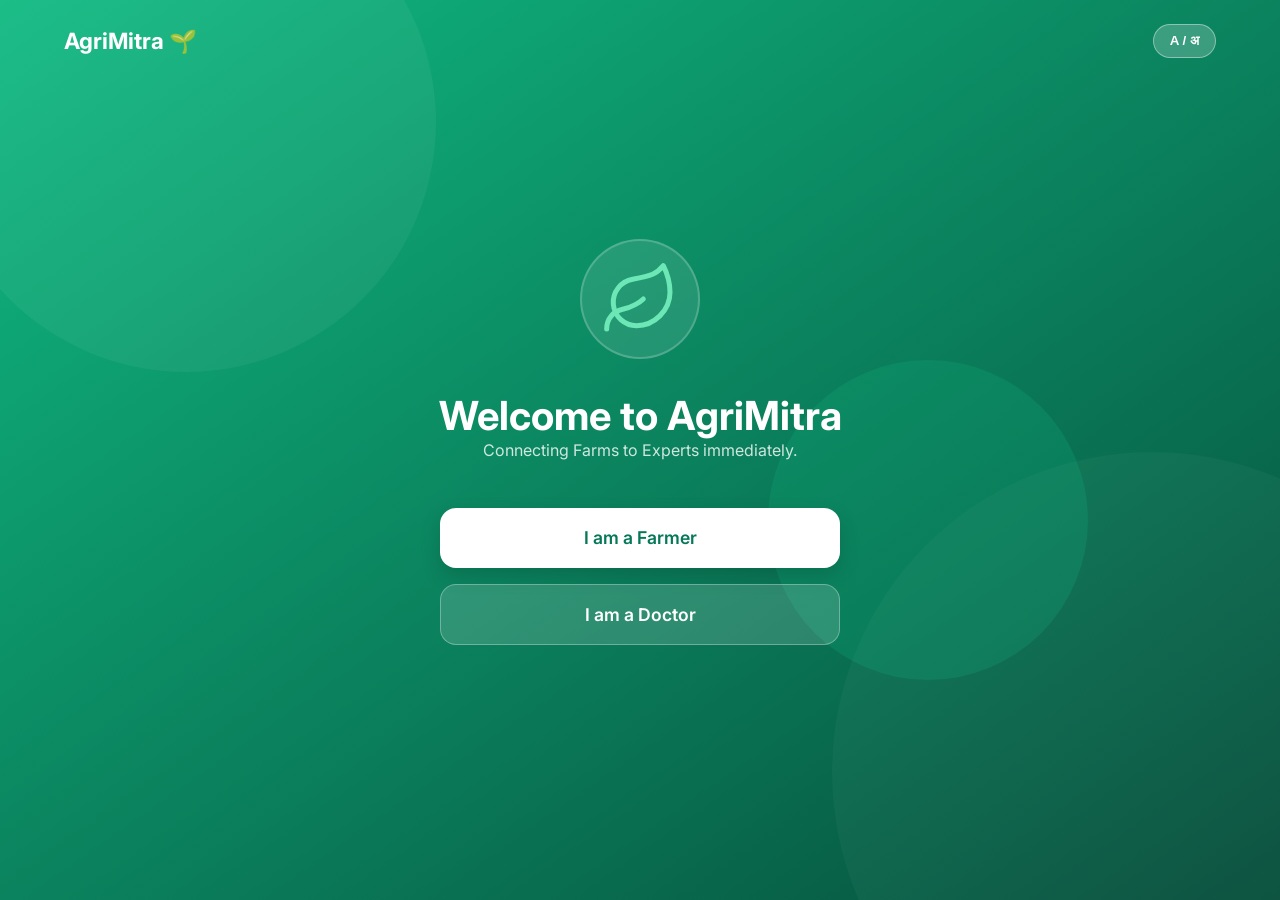
<file: agrimitr.html>
<!DOCTYPE html>
<html lang="en">

<head>
    <meta charset="UTF-8">
    <meta name="viewport" content="width=device-width, initial-scale=1.0, maximum-scale=1.0, user-scalable=no">
    <title>AgriMitra | Farmer & Doctor Link</title>
    <link rel="preconnect" href="https://fonts.googleapis.com">
    <link rel="preconnect" href="https://fonts.gstatic.com" crossorigin>
    <link href="https://fonts.googleapis.com/css2?family=Inter:wght@400;600;700&display=swap" rel="stylesheet">
    <link rel="stylesheet" href="agrimitr.css">
</head>

<body>

    <div id="app-container">
        <!-- Decorative Background Elements -->
        <div class="bg-shape bg-shape-1"></div>
        <div class="bg-shape bg-shape-2"></div>
        <div class="bg-shape bg-shape-3"></div>

        <!-- Language Switcher Overlay (Always Visible) -->
        <div class="top-nav">
            <h2 class="app-logo">AgriMitra 🌱</h2>

            <button id="lang-btn" class="lang-btn">A / अ</button>
        </div>

        <!-- 1. LOGIN SCREEN -->
        <div id="screen-login" class="screen active-screen">
            <div class="login-content">
                <div class="illustration-circle">
                    <!-- SVG Icon for agriculture -->
                    <svg width="80" height="80" viewBox="0 0 24 24" fill="none" stroke="currentColor" stroke-width="1.5"
                        stroke-linecap="round" stroke-linejoin="round" class="leaf-icon">
                        <path d="M11 20A7 7 0 0 1 9.8 6.1C15.5 5 17 4.48 19 2c1 2 2 4.18 2 8 0 5.5-4.78 10-10 10Z">
                        </path>
                        <path d="M2 21c0-3 1.85-5.36 5.08-6C9.5 14.52 12 13 13 12"></path>
                    </svg>
                </div>
                <h1 data-i18n="titleLogin">Welcome to AgriMitra</h1>
                <p data-i18n="subtitle" style="opacity: 0.8; margin-bottom: 3rem;">Connecting Farms to Experts
                    immediately.</p>

                <button class="btn btn-primary" onclick="app.login('farmer')" data-i18n="btnFarmer">I am a
                    Farmer</button>
                <button class="btn btn-secondary" onclick="app.login('doctor')" data-i18n="btnDoctor">I am a
                    Doctor</button>
            </div>
        </div>

        <!-- 2. FARMER DASHBOARD -->
        <div id="screen-farmer" class="screen scrollable">
            <h1 class="screen-title" data-i18n="dashFarmer">Farmer Dashboard</h1>

            <div class="action-grid">
                <!-- Take Photo Card -->
                <div class="action-card" onclick="app.simulatePhoto()">
                    <div class="icon-wrap bg-green"><svg viewBox="0 0 24 24">
                            <path d="M23 19a2 2 0 0 1-2 2H3a2 2 0 0 1-2-2V8a2 2 0 0 1 2-2h4l2-3h6l2 3h4a2 2 0 0 1 2 2z">
                            </path>
                            <circle cx="12" cy="13" r="4"></circle>
                        </svg></div>
                    <span data-i18n="takePhoto">Take a Photo of Crop</span>
                </div>

                <!-- Voice Call -->
                <div class="action-card" onclick="app.simulateCall('Voice')">
                    <div class="icon-wrap bg-orange"><svg viewBox="0 0 24 24">
                            <path
                                d="M22 16.92v3a2 2 0 0 1-2.18 2 19.79 19.79 0 0 1-8.63-3.07 19.5 19.5 0 0 1-6-6 19.79 19.79 0 0 1-3.07-8.67A2 2 0 0 1 4.11 2h3a2 2 0 0 1 2 1.72 12.84 12.84 0 0 0 .7 2.81 2 2 0 0 1-.45 2.11L8.09 9.91a16 16 0 0 0 6 6l1.27-1.27a2 2 0 0 1 2.11-.45 12.84 12.84 0 0 0 2.81.7A2 2 0 0 1 22 16.92z">
                            </path>
                        </svg></div>
                    <span data-i18n="callVoice">Voice Call Expert</span>
                </div>

                <!-- Video Call -->
                <div class="action-card" onclick="app.simulateCall('Video')">
                    <div class="icon-wrap bg-blue"><svg viewBox="0 0 24 24">
                            <polygon points="23 7 16 12 23 17 23 7"></polygon>
                            <rect x="1" y="5" width="15" height="14" rx="2" ry="2"></rect>
                        </svg></div>
                    <span data-i18n="callVideo">Video Call Expert</span>
                </div>

                <!-- Share Location -->
                <div class="action-card" onclick="app.sendLocation()">
                    <div class="icon-wrap bg-green" style="background:#8b5cf6;"><svg viewBox="0 0 24 24" fill="none" stroke="white" stroke-width="2" stroke-linecap="round" stroke-linejoin="round">
                        <path d="M21 10c0 7-9 13-9 13s-9-6-9-13a9 9 0 0 1 18 0z"></path>
                        <circle cx="12" cy="10" r="3"></circle>
                    </svg></div>
                    <span data-i18n="shareLocation">Share Location</span>
                </div>
            </div>

            <!-- Alerts Inbox -->
            <div class="alerts-section">
                <h2 data-i18n="alertTitle" style="margin-bottom: 1rem;">Doctor's Alerts</h2>

                <div id="no-alerts" class="alert-item" style="display:flex; justify-content:center;">
                    <span style="opacity:0.6;">No new alerts</span>
                </div>

                <div id="simulated-alert" class="alert-item" style="display: none;">
                    <div class="alert-header">
                        <div class="dot red-dot"></div>
                        <strong data-i18n="alertNewMessage">New Message from Doctor</strong>
                    </div>
                    <p data-i18n="doctorAlertMessage" class="alert-text">Your crop requires immediate attention. Please
                        apply fungicide within 2 days.</p>
                    <button class="btn-play" onclick="app.playVoiceAlert()">
                        <svg width="24" height="24" viewBox="0 0 24 24" fill="white" stroke="white" stroke-width="2"
                            stroke-linecap="round" stroke-linejoin="round">
                            <polygon points="5 3 19 12 5 21 5 3"></polygon>
                        </svg>
                        <span data-i18n="playVoice">Listen to Alert</span>
                    </button>
                </div>
            </div>

            <button class="btn-text-logout" onclick="app.logout()">Logout</button>
        </div>

        <!-- 3. DOCTOR DASHBOARD -->
        <div id="screen-doctor" class="screen scrollable">
            <h1 class="screen-title" data-i18n="dashDoctor">Doctor Dashboard</h1>

            <div class="doctor-inbox">
                <h3 data-i18n="incomingCases" style="margin-bottom: 1rem;">Incoming Farmer Cases</h3>

                <div class="case-card">
                    <div class="case-header">
                        <span class="badge">URGENT</span>
                        <span>Farmer #0892</span>
                    </div>
                    <div class="case-body">
                        <div class="mock-photo"></div>
                        <div>
                            <strong data-i18n="caseCotton">1 New Case: Cotton Pest</strong>
                            <p style="font-size: 0.8rem; margin-top:0.4rem; opacity:0.8;">Needs analysis of white leaves.</p>
                        </div>
                    </div>

                    <hr style="border: 0; border-top: 1px solid #e5e7eb; margin: 1.5rem 0;">
                    
                    <div id="waiting-location" style="font-size: 0.85rem; color: #9ca3af; margin-bottom: 1rem; font-style: italic; text-align: center;" data-i18n="waitingLocation">Waiting for Farmer Location...</div>

                    <div class="location-tracker" id="doctor-location-tracker" style="display:none;">
                        <div style="display:flex; justify-content:space-between; margin-bottom: 0.8rem; align-items:center;">
                            <strong data-i18n="farmerLocation" style="font-size: 0.9rem; color:#4b5563;">📍 Location: Field near Rohtak Highway, Jind</strong>
                            <a href="#" style="font-size: 0.8rem; color:#10b981; font-weight:600; text-decoration:none;" data-i18n="viewMap">View Map</a>
                        </div>
                        <div class="map-placeholder" style="width:100%; border-radius:10px; overflow:hidden; box-shadow: inset 0 2px 4px rgba(0,0,0,0.05);">
                            <svg width="100%" height="120" preserveAspectRatio="none" viewBox="0 0 400 120" fill="none" xmlns="http://www.w3.org/2000/svg" style="display:block;">
                                <rect width="400" height="120" fill="#e5e7eb" rx="10"/>
                                <path d="M0 40 Q 150 100, 400 30" stroke="#fff" stroke-width="6" fill="none"/>
                                <path d="M50 120 Q 200 60, 400 90" stroke="#fff" stroke-width="4" fill="none"/>
                                <circle cx="200" cy="60" r="20" fill="#10b981" fill-opacity="0.3"/>
                                <circle cx="200" cy="60" r="8" fill="#10b981"/>
                                <path d="M200 68 L 195 80 L 205 80 Z" fill="#10b981"/>
                            </svg>
                        </div>
                    </div>

                    <!-- Send Push Notif to Farmer -->
                    <button class="btn btn-primary" style="margin-top: 1rem;" onclick="app.sendNotification()"
                        data-i18n="sendNotif">Send Notification & Voice Alert</button>
                </div>
            </div>

            <button class="btn-text-logout" onclick="app.logout()">Logout</button>
        </div>

        <!-- Notification Toast (System simulation) -->
        <div id="toast" class="toast"></div>
    </div>

    <script src="agrimitr.js"></script>
</body>

</html>
</file>
<file: agrimitr.css>
* {
    margin: 0; padding: 0; box-sizing: border-box;
}

body {
    background-color: #064e3b; /* Fills screen fallback */
    display: flex;
    justify-content: center;
    font-family: 'Inter', sans-serif;
}

#app-container {
    width: 100%;
    /* Removed the max-width: 420px to let it span the laptop screen freely */
    height: 100vh;
    background: linear-gradient(145deg, #10b981 0%, #064e3b 100%);
    position: relative;
    overflow: hidden;
    color: white;
    display: flex;
    flex-direction: column;
}

/* Background Aesthetics */
.bg-shape {
    position: absolute;
    border-radius: 50%;
    background: rgba(255, 255, 255, 0.05);
    z-index: 0;
}
/* Responsive background shapes */
.bg-shape-1 { width: 40vw; height: 40vw; max-width: 500px; max-height: 500px; top: -10vw; left: -5vw; }
.bg-shape-2 { width: 50vw; height: 50vw; max-width: 800px; max-height: 800px; bottom: -15vw; right: -15vw; background: rgba(255, 255, 255, 0.03); }
.bg-shape-3 { width: 25vw; height: 25vw; max-width: 350px; max-height: 350px; top: 40%; left: 60%; background: rgba(16, 185, 129, 0.2); }

/* Navigation Top */
.top-nav {
    display: flex;
    justify-content: space-between;
    align-items: center;
    padding: 1.5rem 5%;
    z-index: 10;
    position: relative;
}

.app-logo {
    font-size: 1.4rem;
    font-weight: 700;
}

.lang-btn {
    background: rgba(255, 255, 255, 0.2);
    border: 1px solid rgba(255,255,255,0.4);
    color: white;
    padding: 0.5rem 1rem;
    border-radius: 50px;
    font-weight: 600;
    cursor: pointer;
    backdrop-filter: blur(5px);
    transition: background 0.2s;
}

.lang-btn:hover { background: rgba(255,255,255,0.3); }

/* Screen Switcher */
.screen {
    position: absolute;
    top: 80px; /* Below nav */
    left: 0; right: 0; bottom: 0;
    padding: 1.5rem 5%;
    z-index: 5;
    display: none;
    flex-direction: column;
}

.active-screen {
    display: flex;
    animation: fadeIn 0.4s ease-out forwards;
}

.scrollable {
    overflow-y: auto;
    padding-bottom: 3rem;
}

@keyframes fadeIn {
    from { opacity: 0; transform: translateY(20px); }
    to { opacity: 1; transform: translateY(0); }
}

/* Formatted Containers for Desktop Centering */
.login-content, .screen-title, .action-grid, .alerts-section, .doctor-inbox, .btn-text-logout {
    max-width: 800px;
    width: 100%;
    margin-left: auto;
    margin-right: auto;
}

/* Login specific */
.login-content {
    flex-grow: 1;
    display: flex;
    flex-direction: column;
    justify-content: center;
    align-items: center;
    text-align: center;
    margin-top: -80px;
}

.illustration-circle {
    width: 120px; height: 120px;
    background: rgba(255, 255, 255, 0.1);
    border-radius: 50%;
    display: flex;
    justify-content: center;
    align-items: center;
    margin-bottom: 2rem;
    border: 2px solid rgba(255,255,255,0.2);
}

.leaf-icon { color: #6ee7b7; }

/* Buttons */
.btn {
    width: 100%;
    max-width: 400px; /* Stops buttons from being massive on laptop */
    padding: 1.2rem;
    border: none;
    border-radius: 16px;
    font-size: 1.1rem;
    font-weight: 600;
    margin-bottom: 1rem;
    cursor: pointer;
    transition: transform 0.15s, box-shadow 0.15s;
    font-family: inherit;
    display: block;
    margin-left: auto;
    margin-right: auto;
}
.btn:active { transform: scale(0.98); }

.btn-primary {
    background: #ffffff;
    color: #047857;
    box-shadow: 0 8px 20px rgba(0,0,0,0.15);
}
.btn-secondary {
    background: rgba(255, 255, 255, 0.15);
    color: white;
    border: 1px solid rgba(255,255,255,0.3);
}

/* Dashboard Titles */
.screen-title {
    font-size: 1.8rem;
    margin-bottom: 2rem;
    display: block;
}

/* Farmer Dashboard Grid */
.action-grid {
    display: grid;
    grid-template-columns: 1fr 1fr;
    gap: 1rem;
    margin-bottom: 2rem;
}

.action-card {
    background: rgba(255,255,255,0.1);
    backdrop-filter: blur(10px);
    border: 1px solid rgba(255,255,255,0.2);
    border-radius: 20px;
    padding: 1.5rem 1rem;
    display: flex;
    flex-direction: column;
    align-items: center;
    text-align: center;
    cursor: pointer;
    transition: background 0.2s, transform 0.2s;
}
.action-card:hover { transform: translateY(-3px); }
.action-card:active { background: rgba(255,255,255,0.2); transform: translateY(0); }

.full-width { grid-column: span 2; }

.icon-wrap {
    width: 50px; height: 50px;
    border-radius: 50%;
    display: flex; justify-content: center; align-items: center;
    margin-bottom: 1rem;
}
.icon-wrap svg { width: 24px; height: 24px; fill: none; stroke: white; stroke-width: 2; stroke-linecap: round; stroke-linejoin: round; }

.bg-green { background: #34d399; }
.bg-orange { background: #fb923c; }
.bg-blue { background: #60a5fa; }

/* Alerts Inbox */
.alerts-section {
    background: rgba(0, 0, 0, 0.2);
    border-radius: 24px;
    padding: 1.5rem;
}

.alert-item {
    background: white;
    color: #1f2937;
    padding: 1.5rem;
    border-radius: 16px;
    margin-bottom: 1rem;
    box-shadow: 0 4px 15px rgba(0,0,0,0.1);
}

.alert-header { display: flex; align-items: center; gap: 0.5rem; margin-bottom: 0.5rem; }
.red-dot { width: 10px; height: 10px; background: #ef4444; border-radius: 50%; }

.alert-text { font-size: 0.95rem; line-height: 1.5; margin-bottom: 1.5rem; color: #4b5563; }

.btn-play {
    width: 100%;
    background: #10b981;
    color: white;
    border: none;
    padding: 1rem;
    border-radius: 12px;
    display: flex;
    align-items: center;
    justify-content: center;
    gap: 0.5rem;
    font-weight: 600;
    cursor: pointer;
    transition: background 0.2s;
}
.btn-play:hover { background: #059669; }

/* Doctor Dash */
.case-card {
    background: white;
    color: #1f2937;
    padding: 1.5rem;
    border-radius: 16px;
}
.case-header { display: flex; justify-content: space-between; margin-bottom: 1.5rem; font-weight: 600;}
.badge { background: #fee2e2; color: #ef4444; padding: 0.2rem 0.6rem; border-radius: 6px; font-size: 0.75rem; }
.case-body { display: flex; gap: 1rem; align-items: center; }
.mock-photo { width: 60px; height: 60px; background: #e5e7eb url('data:image/svg+xml;utf8,<svg xmlns="http://www.w3.org/2000/svg" width="24" height="24" viewBox="0 0 24 24" fill="none" stroke="%239ca3af" stroke-width="2" stroke-linecap="round" stroke-linejoin="round"><rect x="3" y="3" width="18" height="18" rx="2" ry="2"></rect><circle cx="8.5" cy="8.5" r="1.5"></circle><polyline points="21 15 16 10 5 21"></polyline></svg>') no-repeat center; border-radius: 10px; border: 1px solid #d1d5db; }

.btn-text-logout {
    background: none; border:none; color: rgba(255,255,255,0.7);
    width: 100%; text-align: center; margin-top: 2rem; padding: 1rem;
    font-size: 1rem; text-decoration: underline; cursor: pointer;
}

/* Toast */
.toast {
    position: absolute;
    bottom: -100px;
    left: 50%;
    transform: translateX(-50%);
    width: calc(100% - 40px);
    max-width: 500px;
    background: #1f2937;
    color: white;
    padding: 1rem;
    border-radius: 12px;
    text-align: center;
    font-weight: 500;
    box-shadow: 0 10px 25px rgba(0,0,0,0.2);
    transition: bottom 0.4s cubic-bezier(0.175, 0.885, 0.32, 1.275);
    z-index: 100;
}
.toast.show { bottom: 30px; }

/* LAPTOP / TABLET RESPONSIVENESS */
@media (min-width: 768px) {
    .action-grid {
        grid-template-columns: repeat(3, 1fr);
        gap: 2rem;
    }
    .full-width {
        grid-column: span 1; /* Reset full width so it sits perfectly in 3 columns */
    }
    .screen-title {
        font-size: 2.2rem;
    }
    .login-content h1 {
        font-size: 2.5rem;
    }
    .action-card {
        padding: 2.5rem 1.5rem;
    }
    .action-card .icon-wrap {
        width: 80px; height: 80px;
    }
    .action-card .icon-wrap svg {
        width: 32px; height: 32px;
    }
    .action-card span {
        font-size: 1.15rem;
    }
    .alerts-section {
        padding: 2.5rem;
    }
    .alert-text {
        font-size: 1.1rem;
    }
    .btn-play {
        font-size: 1.1rem;
        padding: 1.2rem;
    }
}
</file>
